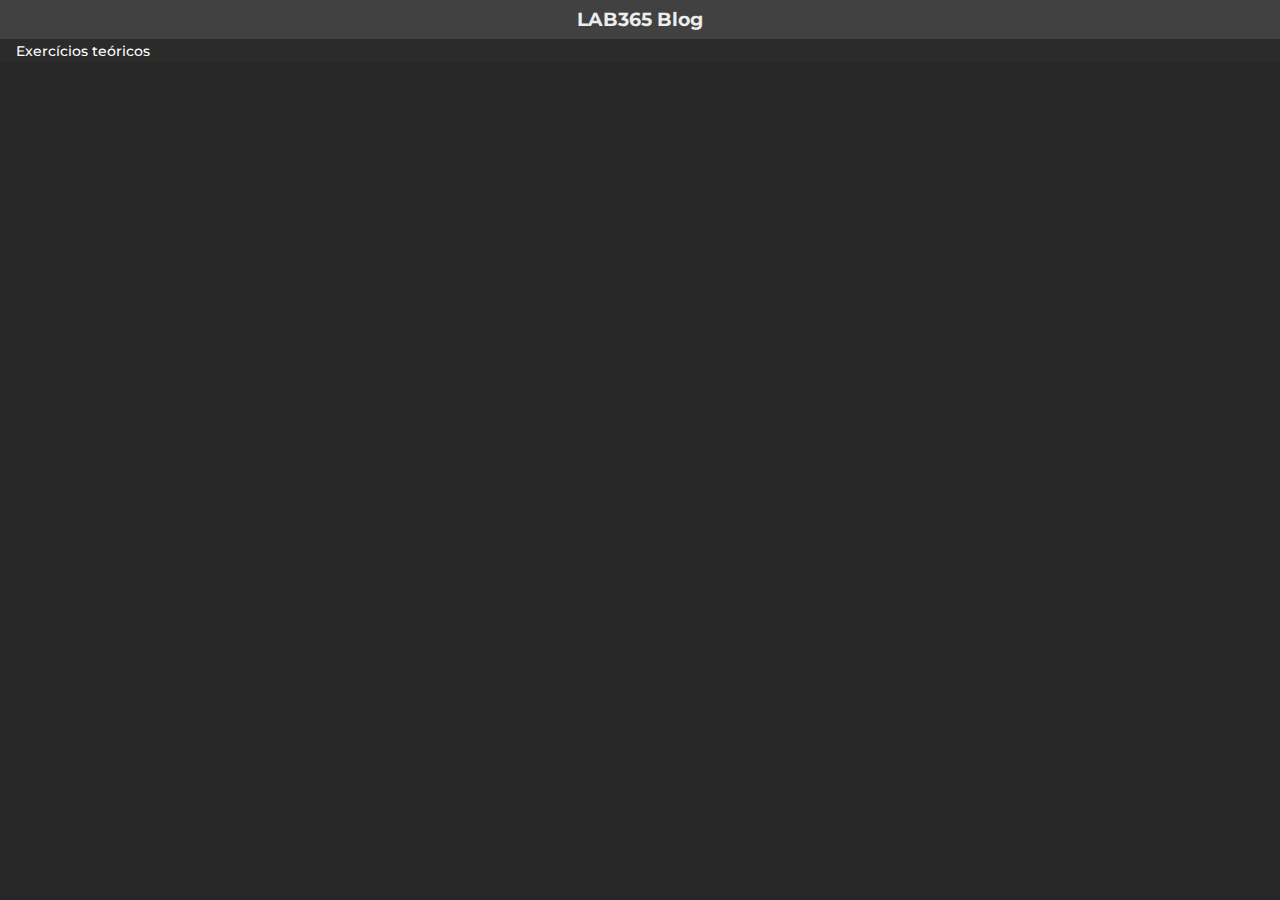
<file: index.html>
<!DOCTYPE html>
<html lang="en">
  <head>
    <meta charset="UTF-8" />
    <meta http-equiv="X-UA-Compatible" content="IE=edge" />
    <meta name="viewport" content="width=device-width, initial-scale=1.0" />
    <title>Blog</title>
    <script src="./index.js" type="module"></script>
    <script src="./services/posts.js" type="module"></script>
    <script src="./services/comments.js" type="module"></script>
    <link rel="stylesheet" href="./index.css" />
    <link rel="stylesheet" href="./shared-styles/header.css" />
    <link rel="stylesheet" href="./shared-styles/loader.css" />
    <link rel="stylesheet" href="./shared-styles/button.css" />
    <link rel="stylesheet" href="./shared-styles/modal.css" />
    <link rel="preconnect" href="https://fonts.googleapis.com" />
    <link rel="preconnect" href="https://fonts.gstatic.com" crossorigin />
    <link
      href="https://fonts.googleapis.com/css2?family=Montserrat:wght@300;400;500;600&display=swap"
      rel="stylesheet"
    />
  </head>
  <body>
    <header>
      <div id="title-wrapper">
        <h3>LAB365 Blog</h3>
      </div>

      <div id="page-links">
        <a href="./pages/theoretical-exercises">Exercícios teóricos</a>
      </div>
    </header>

    <div id="page-content">
      <div id="posts-wrapper"></div>
      <div id="loader-wrapper">
        <div class="loader"></div>
        <div id="loading-message">Carregando posts...</div>
      </div>
      <div>
        <button id="get-more-button">Carregar mais</button>
      </div>
    </div>

    <div id="post-modal" class="modal">
      <div class="modal-content">
        <div class="modal-header">
          <h3 id="post-modal-title"></h3>
          <img src="./images/close.svg" alt="Fechar modal" id="close-modal" />
        </div>

        <div id="modal-loader-wrapper">
          <div class="loader"></div>
          <div id="loading-message">Carregando cometários...</div>
        </div>

        <div id="post-modal-content">
          <div id="creator-infos">
            <img src="./images/user-black.svg" alt="Foto do usuário" />
            <p id="modal-content-creator-name"></p>
            <p id="modal-content-creator-username"></p>
          </div>

          <p id="modal-content-body"></p>

          <h3 class="comments-title">Comentários</h3>
          <div id="modal-content-comments"></div>
        </div>
      </div>
    </div>
  </body>
</html>
</file>
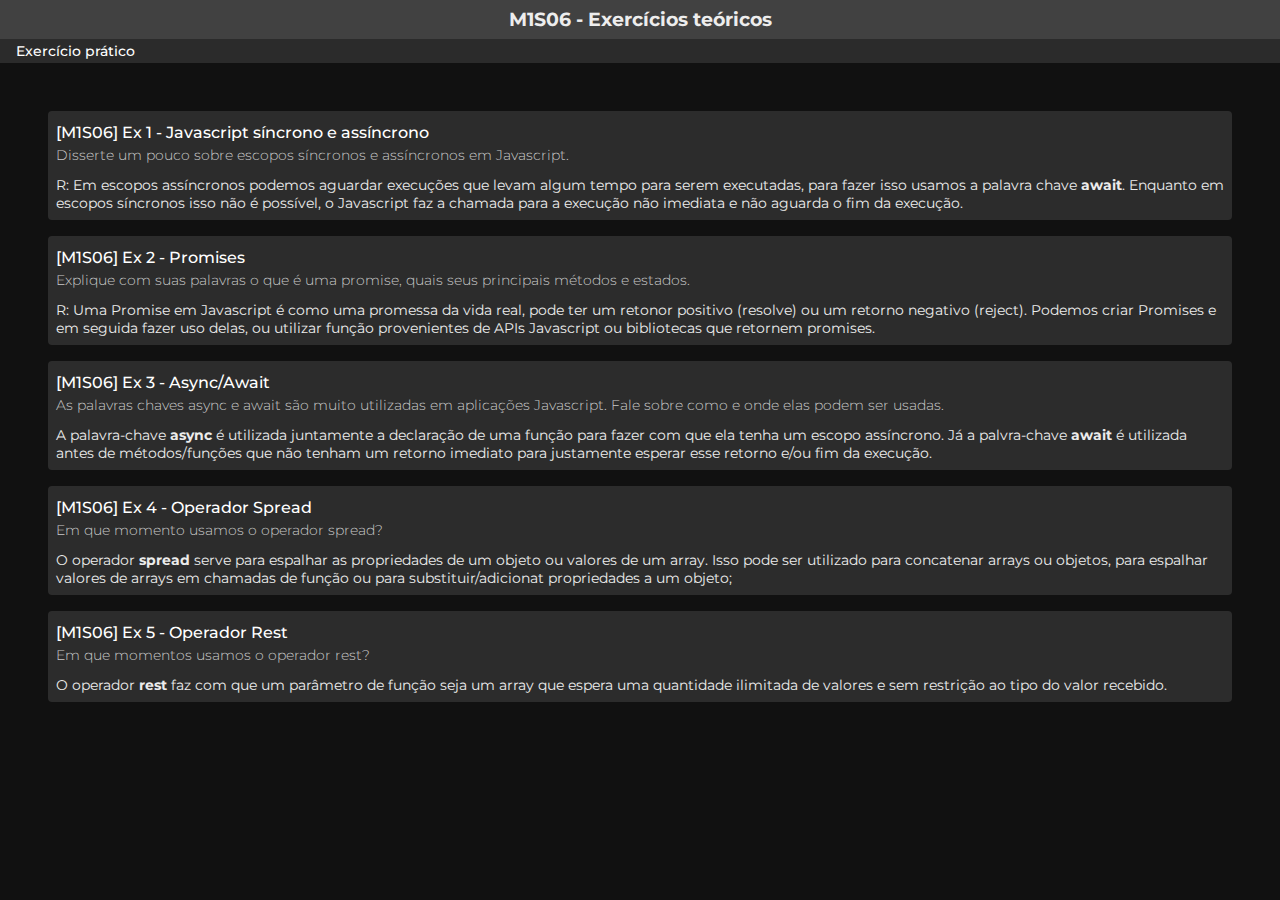
<file: pages/theoretical-exercises/index.html>
<!DOCTYPE html>
<html lang="en">
  <head>
    <meta charset="UTF-8" />
    <meta http-equiv="X-UA-Compatible" content="IE=edge" />
    <meta name="viewport" content="width=device-width, initial-scale=1.0" />
    <title>Exercícios teóricos</title>
    <link rel="stylesheet" href="./index.css" />
    <link rel="stylesheet" href="../../shared-styles/header.css" />
    <script src=""></script>
    <link rel="preconnect" href="https://fonts.googleapis.com" />
    <link rel="preconnect" href="https://fonts.gstatic.com" crossorigin />
    <link
      href="https://fonts.googleapis.com/css2?family=Montserrat:wght@300;400;500;600&display=swap"
      rel="stylesheet"
    />
  </head>
  <body>
    <header>
      <div id="title-wrapper">
        <h3>M1S06 - Exercícios teóricos</h3>
      </div>

      <div id="page-links">
        <a href="../../index.html">Exercício prático</a>
      </div>
    </header>

    <div id="page-content">
      <div id="theoretical-exercises-wrapper">
        <div class="theoretical-exercise">
          <h3>[M1S06] Ex 1 - Javascript síncrono e assíncrono</h3>
          <p>
            Disserte um pouco sobre escopos síncronos e assíncronos em
            Javascript.
          </p>
          <p>
            R: Em escopos assíncronos podemos aguardar execuções que levam algum
            tempo para serem executadas, para fazer isso usamos a palavra chave
            <strong>await</strong>. Enquanto em escopos síncronos isso não é
            possível, o Javascript faz a chamada para a execução não imediata e
            não aguarda o fim da execução.
          </p>
        </div>
        <div class="theoretical-exercise">
          <h3>[M1S06] Ex 2 - Promises</h3>
          <p>
            Explique com suas palavras o que é uma promise, quais seus
            principais métodos e estados.
          </p>
          <p>
            R: Uma Promise em Javascript é como uma promessa da vida real, pode
            ter um retonor positivo (resolve) ou um retorno negativo (reject).
            Podemos criar Promises e em seguida fazer uso delas, ou utilizar
            função provenientes de APIs Javascript ou bibliotecas que retornem
            promises.
          </p>
        </div>
        <div class="theoretical-exercise">
          <h3>[M1S06] Ex 3 - Async/Await</h3>
          <p>
            As palavras chaves async e await são muito utilizadas em aplicações
            Javascript. Fale sobre como e onde elas podem ser usadas.
          </p>
          <p>
            A palavra-chave <strong>async</strong> é utilizada juntamente a
            declaração de uma função para fazer com que ela tenha um escopo
            assíncrono. Já a palvra-chave <strong>await</strong> é utilizada
            antes de métodos/funções que não tenham um retorno imediato para
            justamente esperar esse retorno e/ou fim da execução.
          </p>
        </div>
        <div class="theoretical-exercise">
          <h3>[M1S06] Ex 4 - Operador Spread</h3>
          <p>Em que momento usamos o operador spread?</p>
          <p>
            O operador <strong>spread</strong> serve para espalhar as
            propriedades de um objeto ou valores de um array. Isso pode ser
            utilizado para concatenar arrays ou objetos, para espalhar valores
            de arrays em chamadas de função ou para substituir/adicionat
            propriedades a um objeto;
          </p>
        </div>
        <div class="theoretical-exercise">
          <h3>[M1S06] Ex 5 - Operador Rest</h3>
          <p>Em que momentos usamos o operador rest?</p>
          <p>
            O operador <strong>rest</strong> faz com que um parâmetro de função
            seja um array que espera uma quantidade ilimitada de valores e sem
            restrição ao tipo do valor recebido.
          </p>
        </div>
      </div>
    </div>
  </body>
</html>
</file>
<file: index.css>
* {
  margin: 0;
  padding: 0;
  font-family: 'Montserrat', sans-serif;
}

body {
  background-color: #272727;

  text-align: left;
  color: #efefef;
}

#page-content {
  padding: 2rem;
  display: flex;
  justify-content: center;
  align-items: center;
  flex-direction: column;
}

#get-more-button {
  background-color: #299c80;
  border: none;
  outline: none;
  padding: 0.5rem 1rem;
  border-radius: 4px;
  color: white;
  font-weight: 600;
  cursor: pointer;
}

#posts-wrapper {
  display: flex;
  flex-direction: column;
}

.post-wrapper {
  display: flex;
  flex-direction: column;
  justify-content: space-between;
  align-items: flex-start;
  background-color: #2c2c2c;
  border-radius: 4px;
  padding: 1rem;
  cursor: pointer;
  margin-bottom: 1rem;
}

.post-wrapper h3 {
  font-size: 1rem;
  margin: 0.25rem 0 0.25rem;
}

.post-wrapper p {
  color: #c9c9c9;
  font-size: 0.875rem;
}

.post-wrapper:hover {
  background-color: #181818;
}

.post-wrapper .post-creator-info {
  display: flex;
  flex-direction: row;
  align-items: center;
  width: 100%;
  margin-bottom: 0.5rem;
}
.post-wrapper .post-creator-info img {
  max-width: 1.5rem;
  margin-right: 0.5rem;
}
</file>
<file: shared-styles/header.css>
header {
  display: flex;
  align-items: center;
  justify-content: center;
  background-color: #414141;
  flex-direction: column;
  color: #ededed;
}

header .go-back {
  display: flex;
  align-items: center;
  justify-content: flex-start;
  text-decoration: none;
  color: white;
  padding: 0.5rem 1rem;
  border-radius: 4px;
  font-weight: 400;
  cursor: pointer;
}

header img {
  width: 15px;
  margin-right: 0.5rem;
}

header a {
  text-decoration: none;
  color: white;
}

header p {
  margin-top: 0.25rem;
}

header #title-wrapper {
  padding: 0.5rem 1rem;
}

header #page-links {
  display: flex;
  align-items: center;
  justify-content: flex-start;
  background-color: #2b2b2b;
  width: -webkit-fill-available;
  padding: 0 1rem;
  height: 1.5rem;
}

header a {
  font-weight: 500;
  font-size: 0.875rem;
}

header a:hover {
  color: #66eccb;
}
</file>
<file: shared-styles/loader.css>
#loader-wrapper {
  display: flex;
  justify-content: center;
  align-items: center;
  flex-direction: column;
}

#modal-loader-wrapper {
  display: flex;
  justify-content: center;
  align-items: center;
  flex-direction: column;
  color: #353535;
}

#loading-message {
  margin-top: 0.5rem;
}

.loader {
  border: 10px solid #d2d2d2;
  border-top: 10px solid #299c80;
  border-radius: 50%;
  width: 40px;
  height: 40px;
  animation: spin 2s linear infinite;
}

@keyframes spin {
  0% {
    transform: rotate(0deg);
  }
  100% {
    transform: rotate(360deg);
  }
}
</file>
<file: shared-styles/button.css>
.shared-button {
  text-decoration: none;
  color: white;
  background-color: #2c6b8b;
  padding: 0.5rem 1rem;
  border-radius: 4px;
  margin: 1rem 0.5rem 0 0;
  font-weight: 600;
  cursor: pointer;
  border: none;
}

.shared-button:hover {
  opacity: 0.8;
}
</file>
<file: shared-styles/modal.css>
/* The Modal (background) */
.modal {
  display: none; /* Hidden by default */
  position: fixed; /* Stay in place */
  z-index: 1; /* Sit on top */
  left: 0;
  top: 0;
  width: 100%; /* Full width */
  height: 100%; /* Full height */
  overflow: auto; /* Enable scroll if needed */
  background-color: rgba(0, 0, 0, 0.4);
  backdrop-filter: blur(2px);
}

/* Modal Content/Box */
.modal-content {
  display: flex;
  flex-direction: column;
  align-items: center;
  justify-content: center;
  background-color: #fefefe;
  margin: 15vh auto;
  padding: 1rem;
  width: 60%;
  border-radius: 8px;
}

.modal-content p {
  color: #1d1d1d;
  font-size: 0.875rem;
}

.modal-header {
  display: flex;
  justify-content: space-between;
  align-items: center;
  width: 100%;
  margin-bottom: 1rem;
}

.modal-header h3 {
  font-size: 16px;
  font-weight: 700;
  color: #272727;
}

/* The Close Button */
.modal-header img {
  text-decoration: none;
  cursor: pointer;
  opacity: 0.5;
}

.modal-header img:hover,
.modal-header img:focus {
  opacity: 1;
}

#post-modal-content {
  display: flex;
  flex-direction: column;
}

#post-modal-content #creator-infos {
  display: flex;
  flex-direction: row;
  align-items: center;

  margin-bottom: 0.5rem;
}

#post-modal-content #creator-infos img {
  max-width: 1.5rem;
  margin-right: 0.5rem;
}

.comments-title {
  font-size: 0.875rem;
  font-weight: 600;
  color: black;
  margin: 1rem 0 0.5rem;
}

.post-comment-wrapper {
  display: flex;
  flex-direction: column;
  background-color: #e8e8e8;
  padding: 0.5rem 1rem;
  border-radius: 4px;
  margin-bottom: 0.5rem;
}

.post-comment-wrapper .comment-creator-info {
  display: flex;
  flex-direction: row;
  align-items: center;

  margin-bottom: 0.5rem;
}

.post-comment-wrapper .comment-creator-info img {
  max-width: 1rem;
  margin-right: 0.5rem;
}

.post-comment-wrapper .comment-creator-info p {
  font-weight: 600;
}

#modal-content-creator-name {
  font-weight: 600;
  margin-right: 0.5rem;
}

#modal-content-creator-username {
  font-weight: 400;
  font-size: 0.75rem;
}

.post-comment-wrapper p {
  font-size: 0.75rem;
}
</file>
<file: pages/theoretical-exercises/index.css>
* {
  margin: 0;
  padding: 0;
  font-family: 'Montserrat', sans-serif;
}

body {
  background-color: #111111;

  text-align: left;
  color: white;
}

#page-content {
  padding: 2rem;
  display: flex;
  justify-content: center;
  align-items: center;
}

#theoretical-exercises-wrapper {
  display: flex;
  flex-direction: column;
  padding: 1rem;
}

.theoretical-exercise {
  display: flex;
  flex-direction: column;
  justify-content: space-between;
  align-items: flex-start;
  background-color: #2c2c2c;
  border-radius: 4px;
  padding: 0.5rem;
  cursor: pointer;
  margin-bottom: 1rem;
}

.theoretical-exercise h3 {
  margin: 0.25rem 0;
  font-size: 1rem;
  font-weight: 500;
}

.theoretical-exercise p {
  color: #ececec;
  font-size: 0.875rem;
  font-weight: 400;
}

.theoretical-exercise p:not(:last-child) {
  margin-bottom: 0.75rem;
  color: #c9c9c9;
  font-weight: 300;
}
</file>
